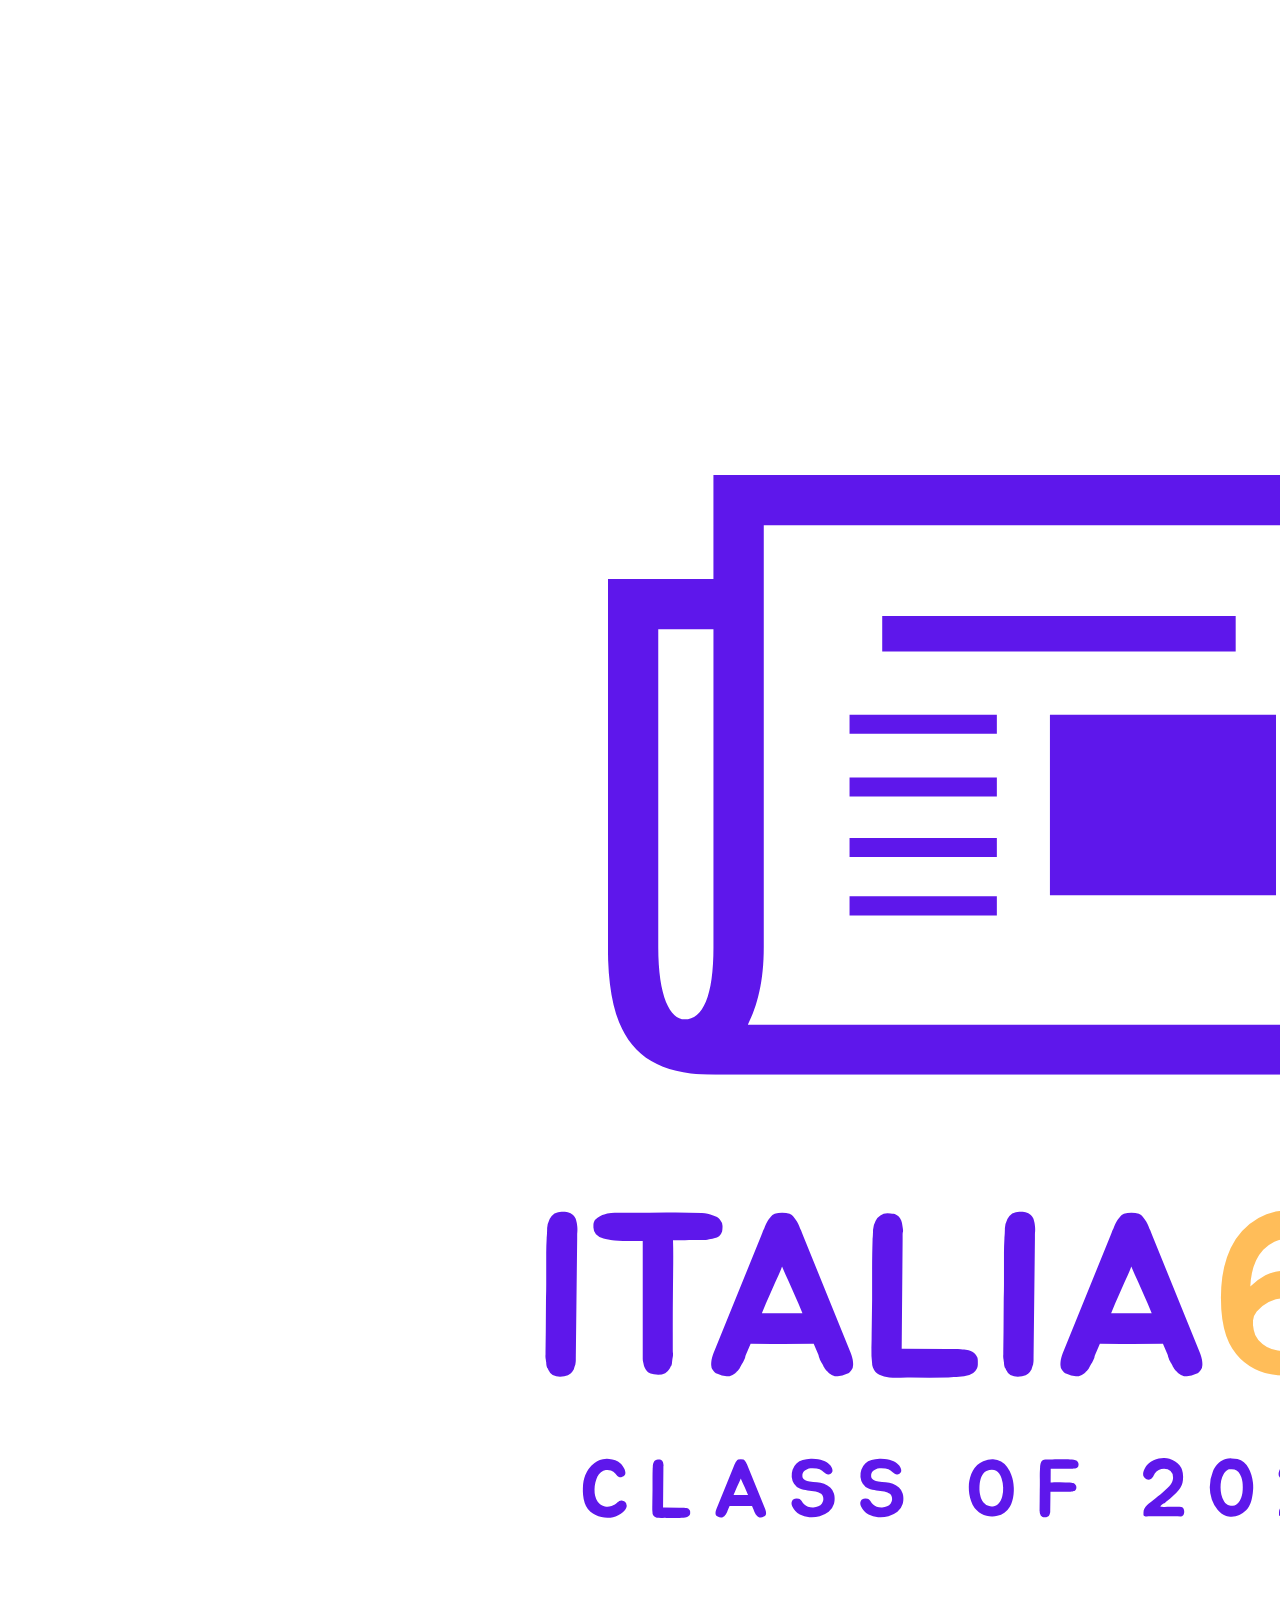
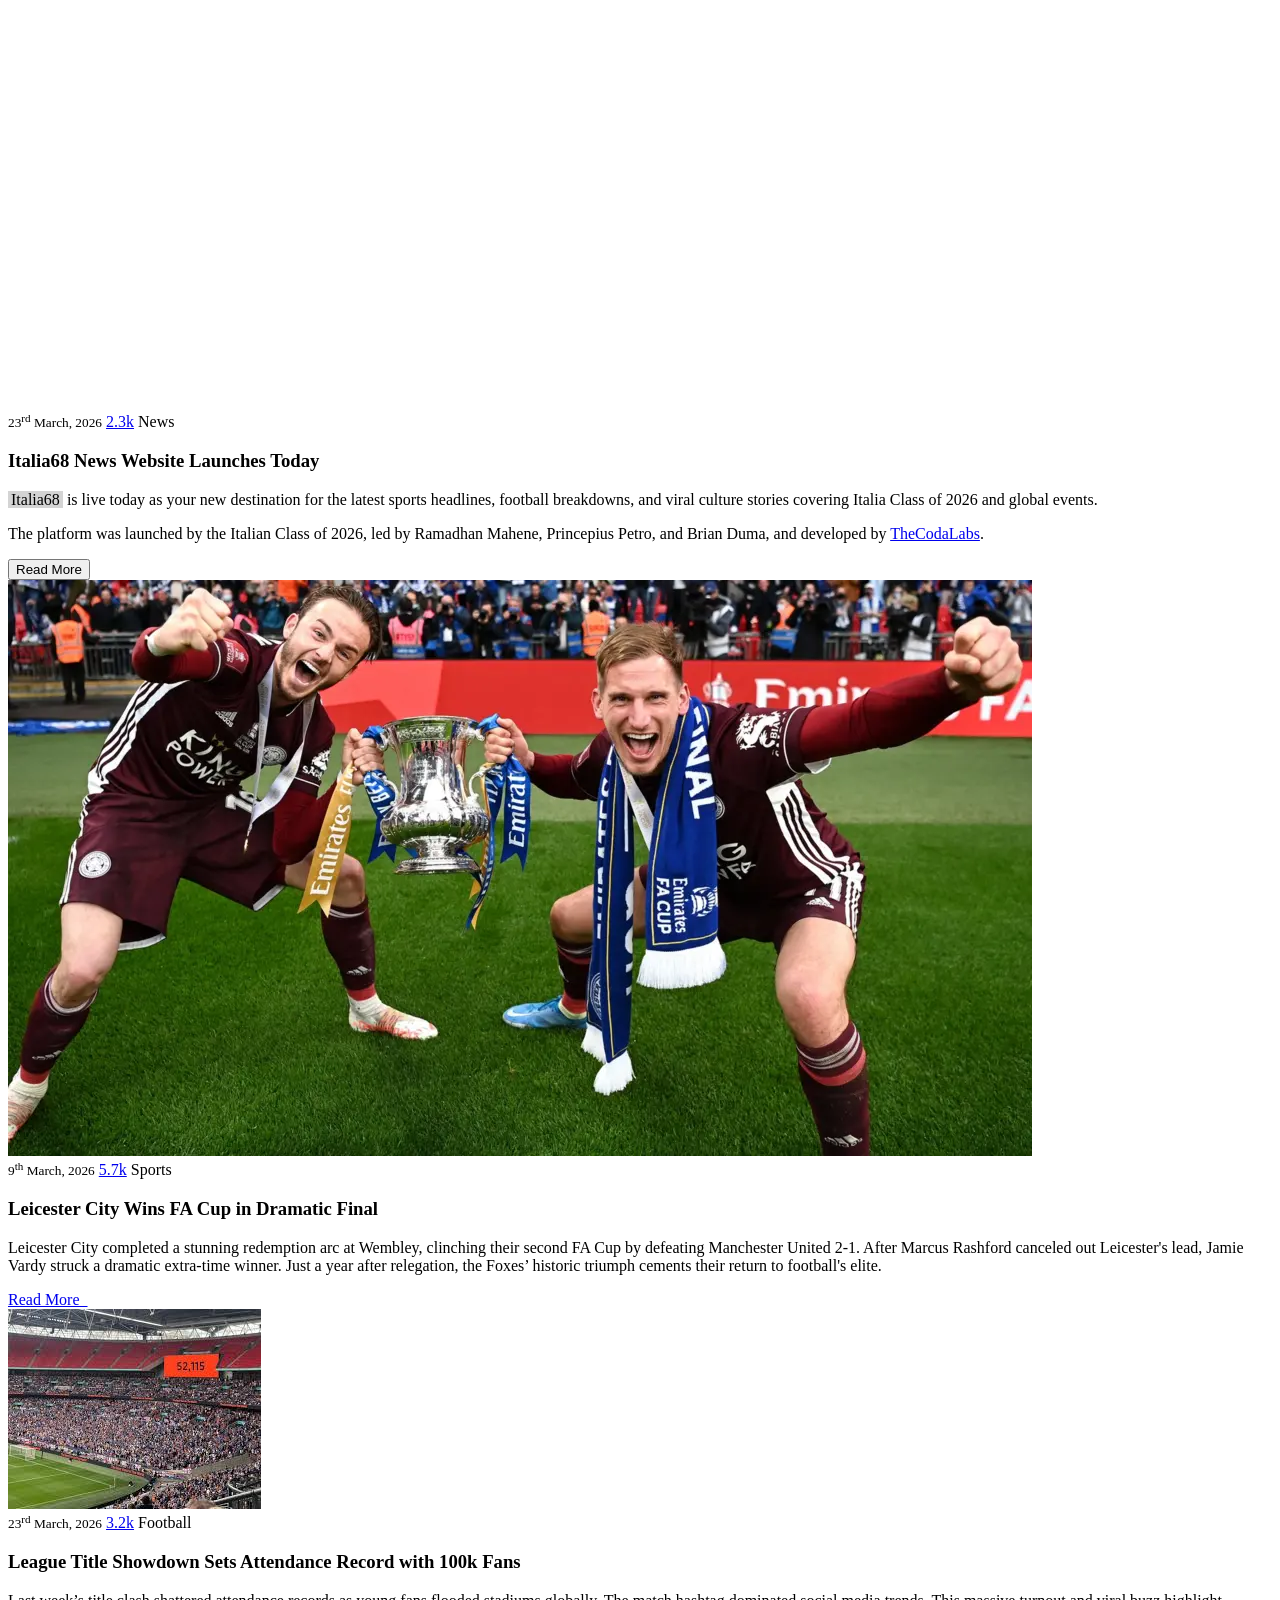
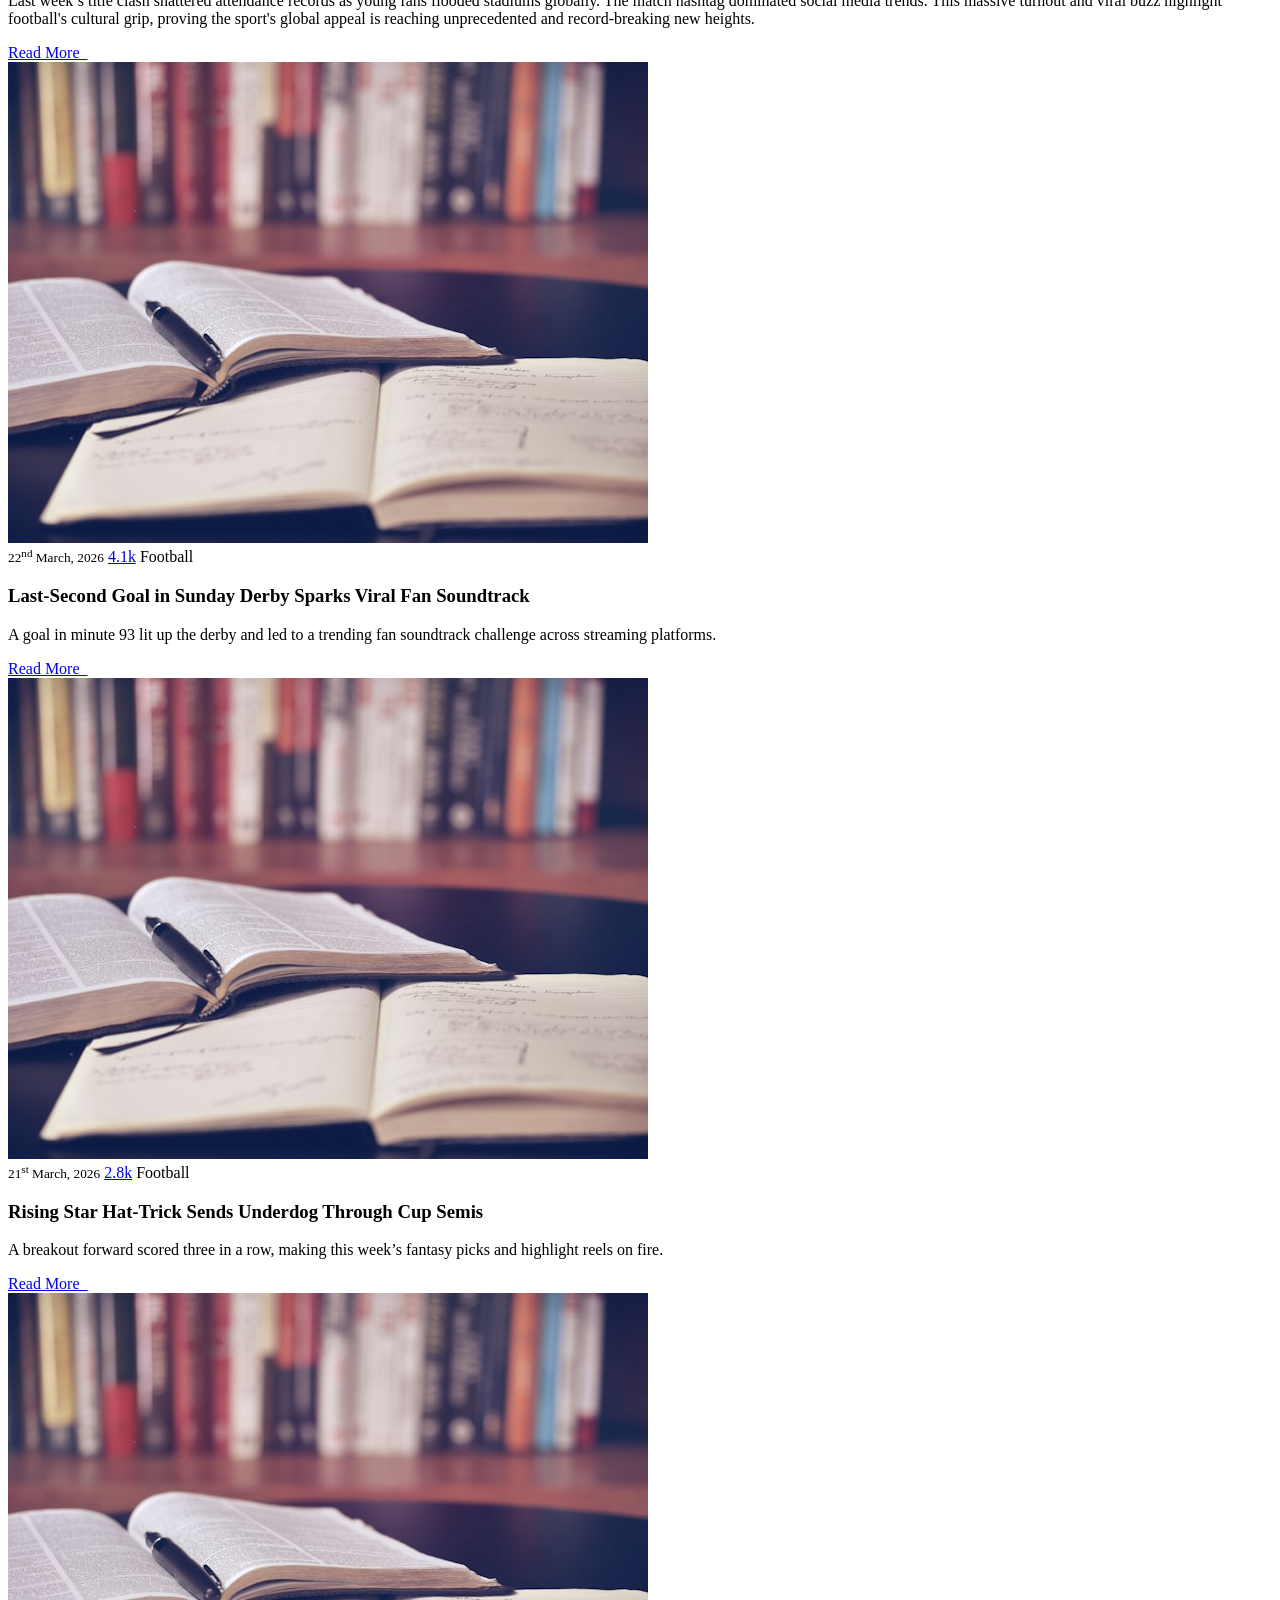
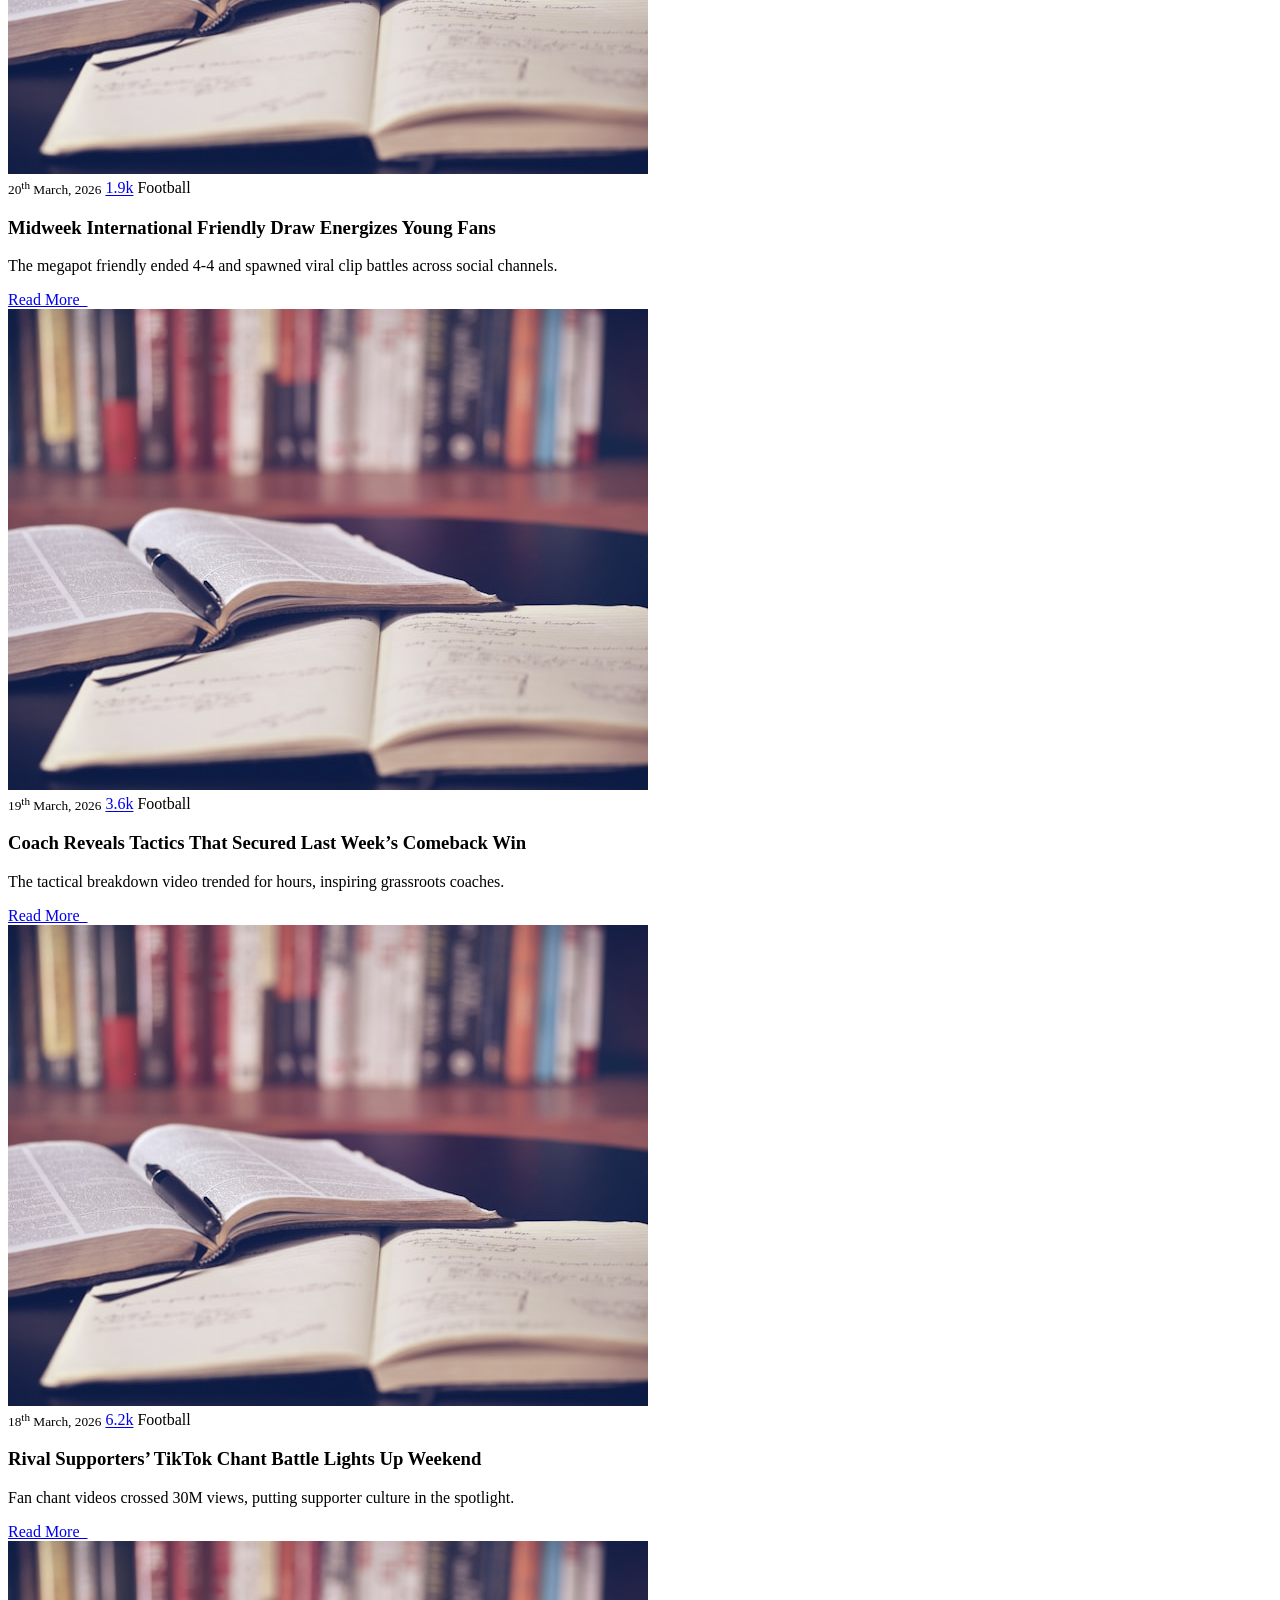
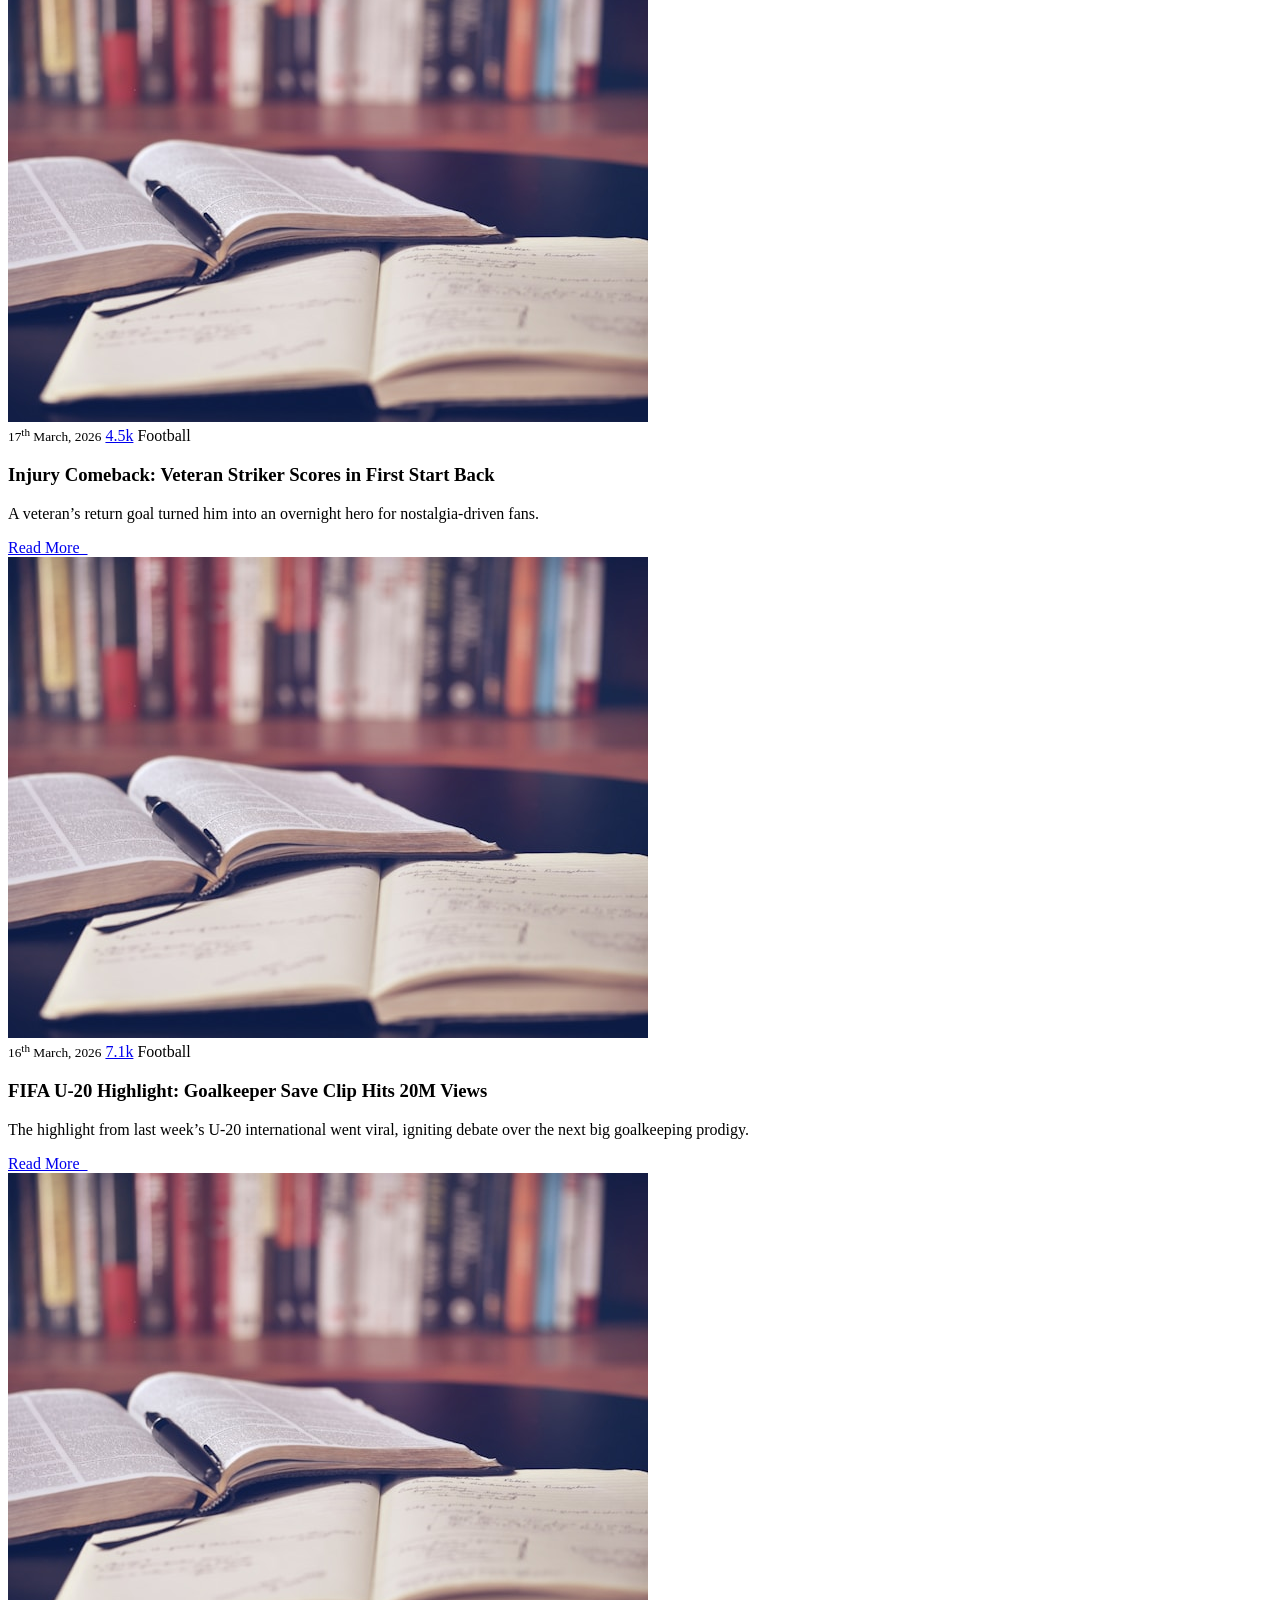
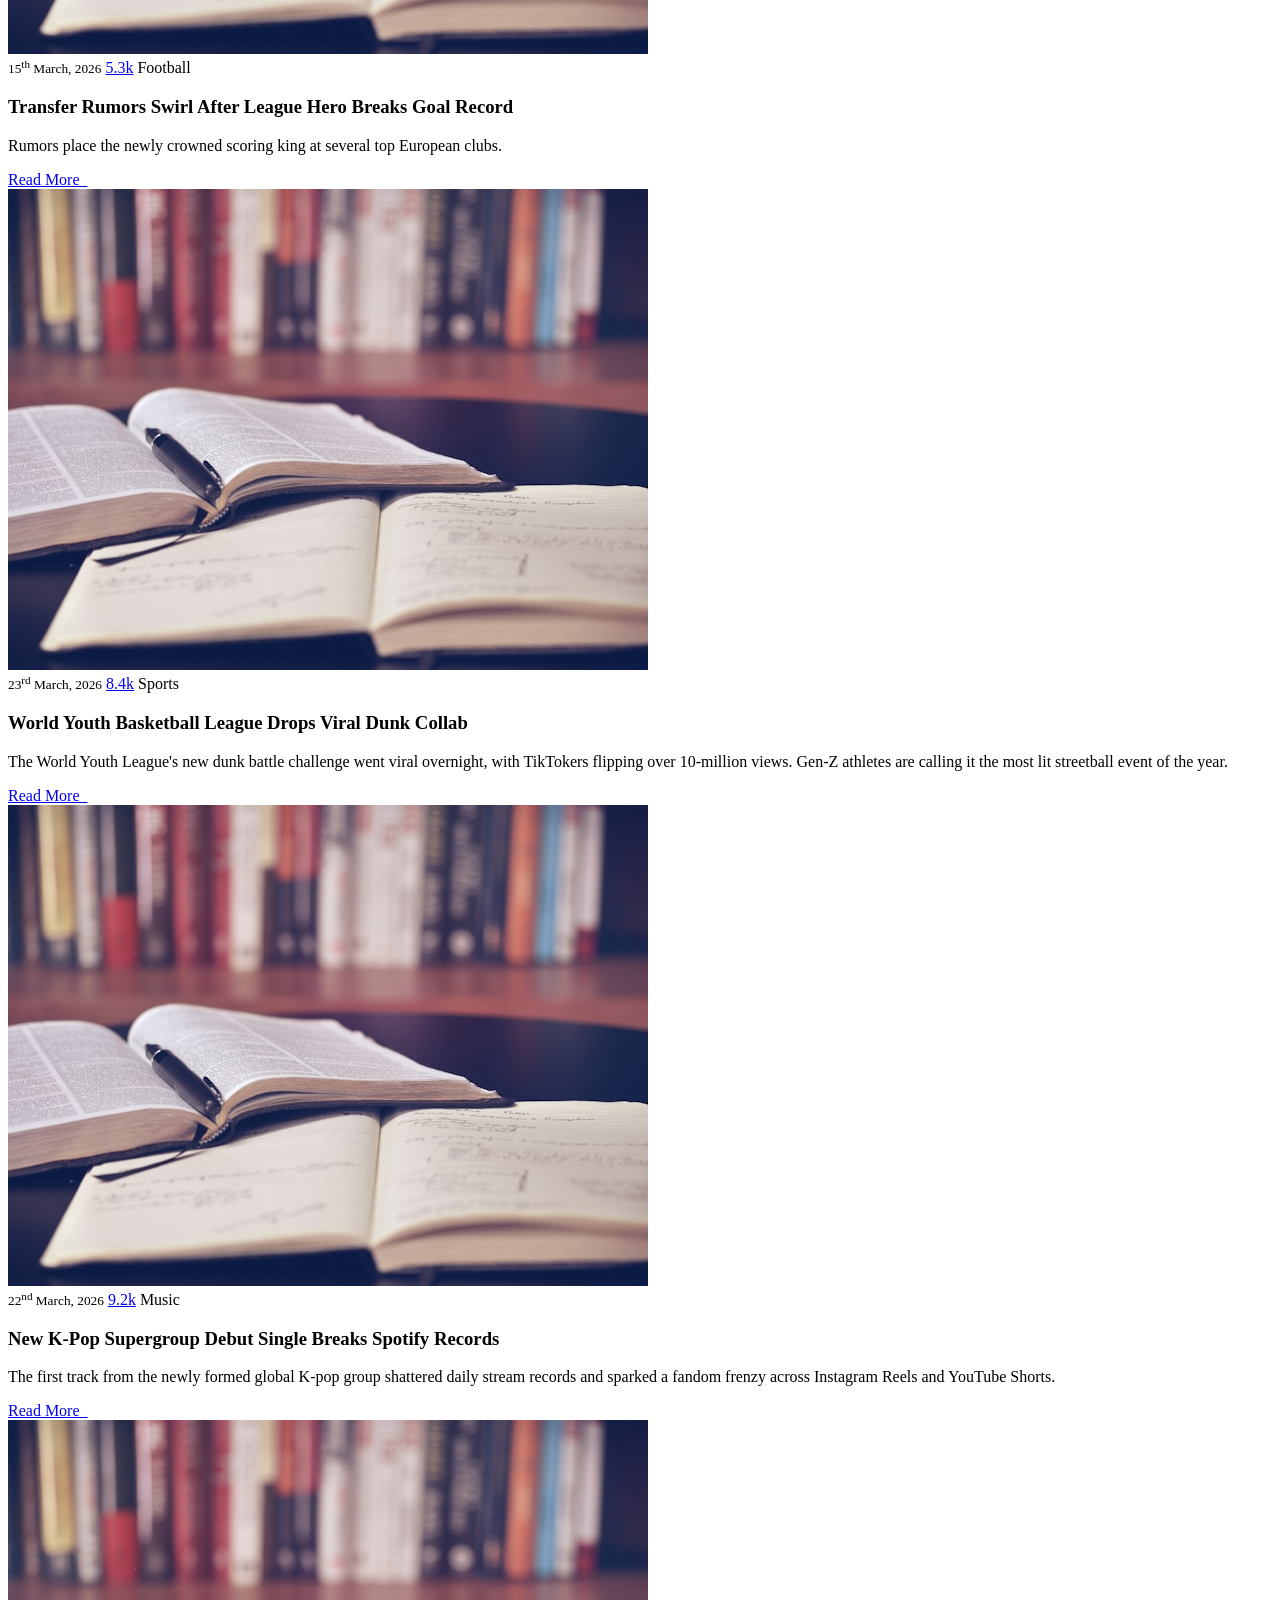
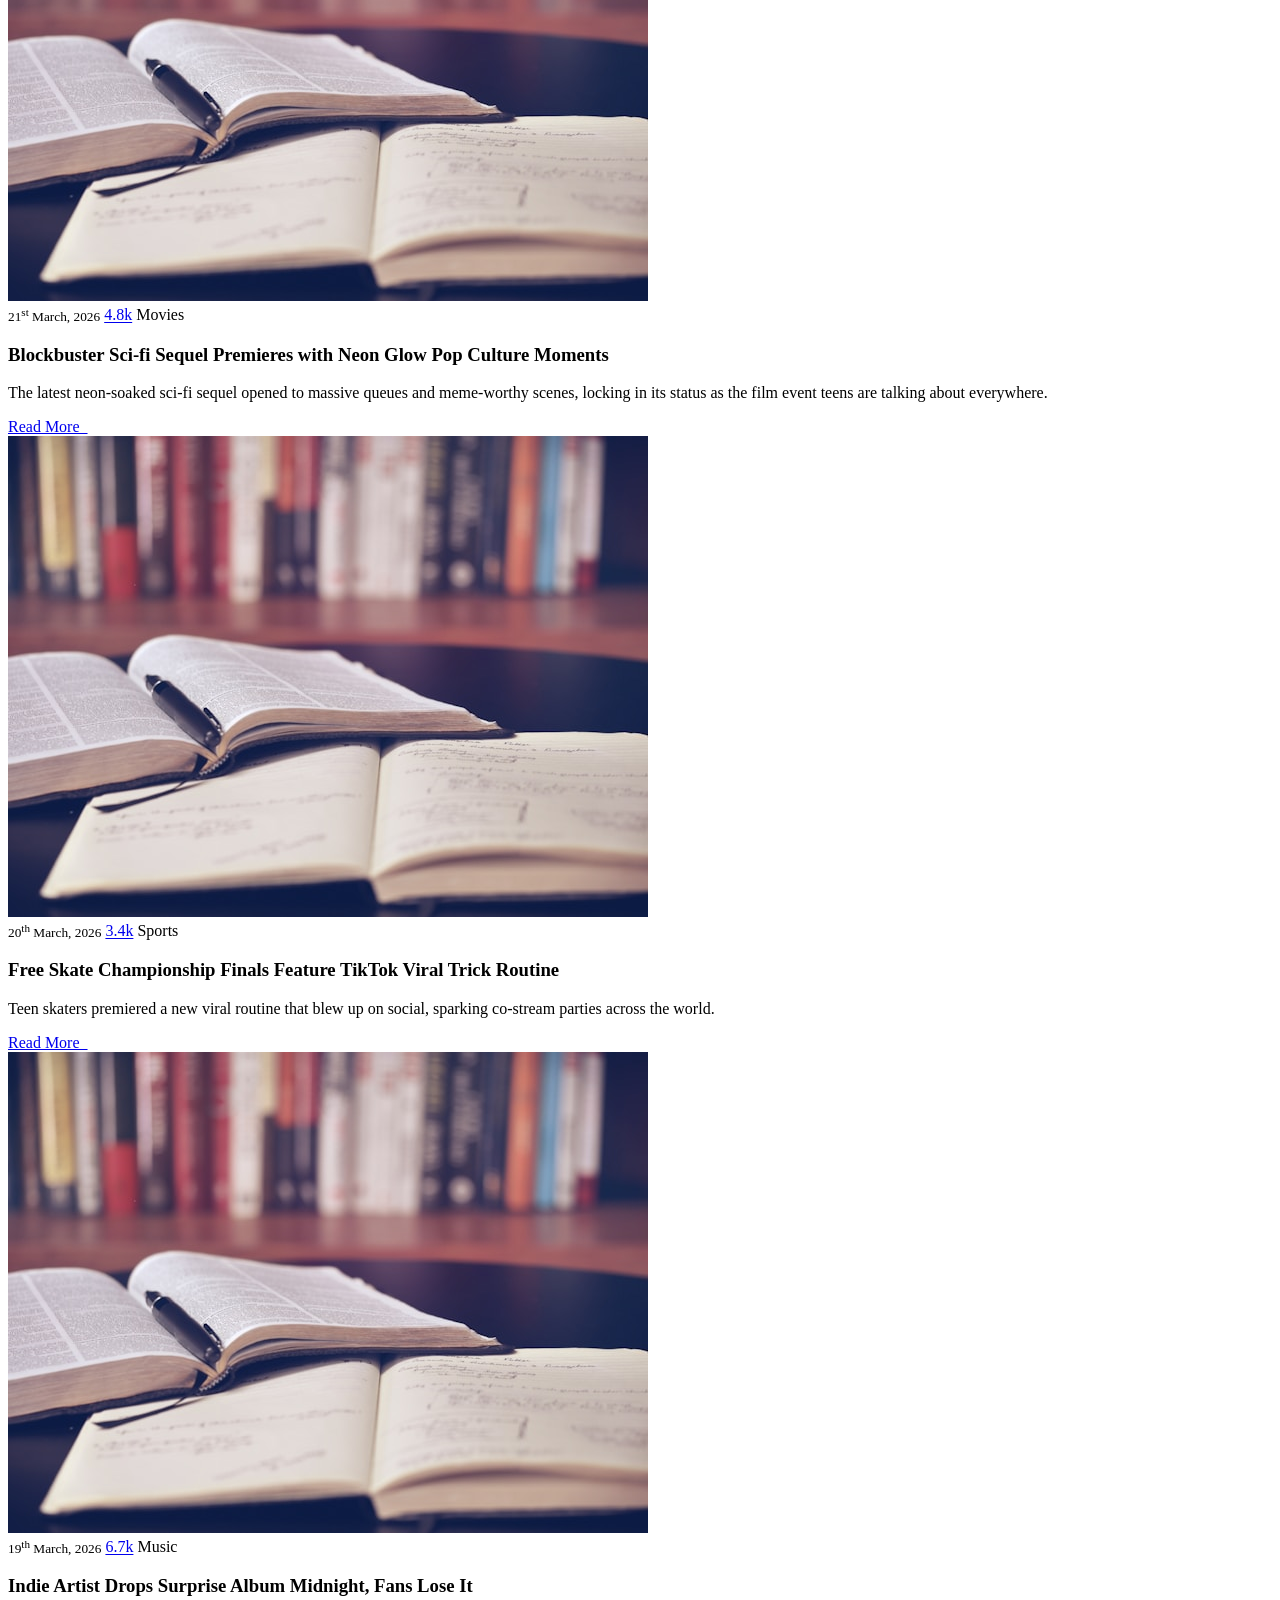
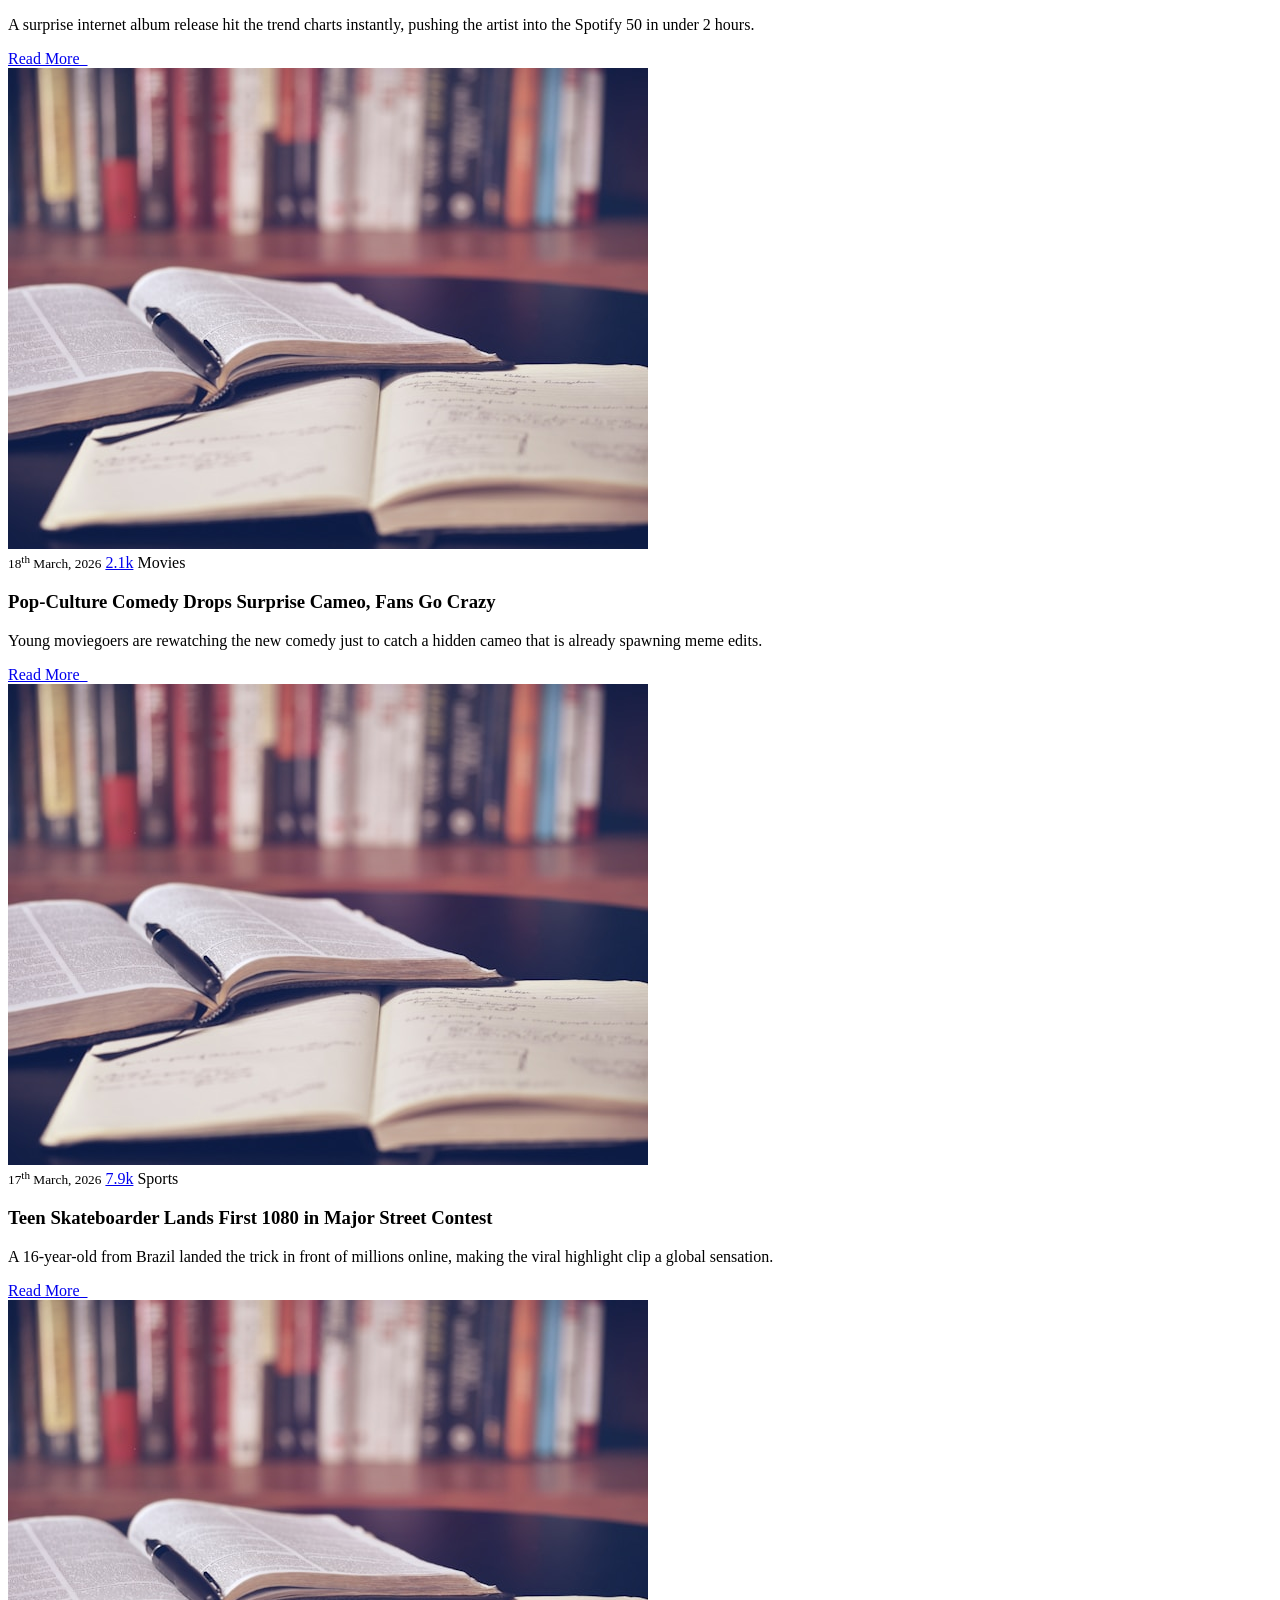
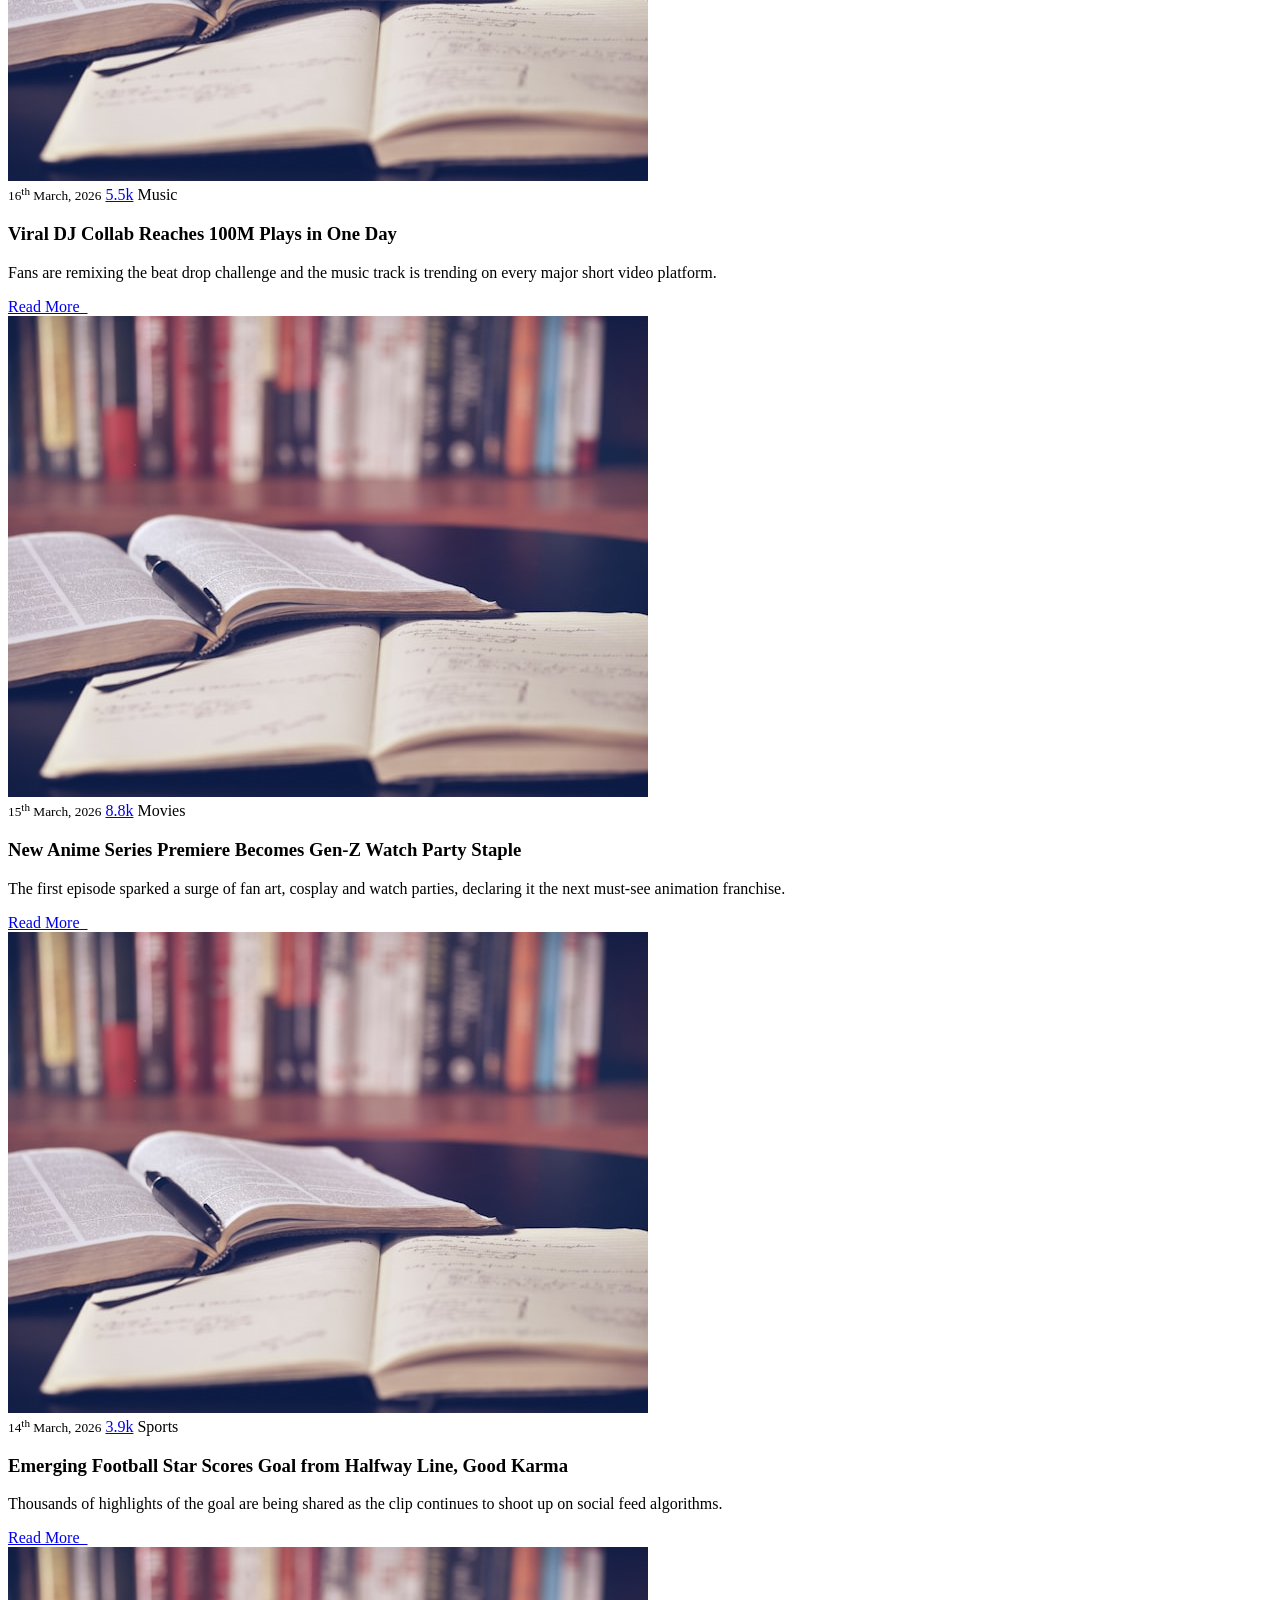
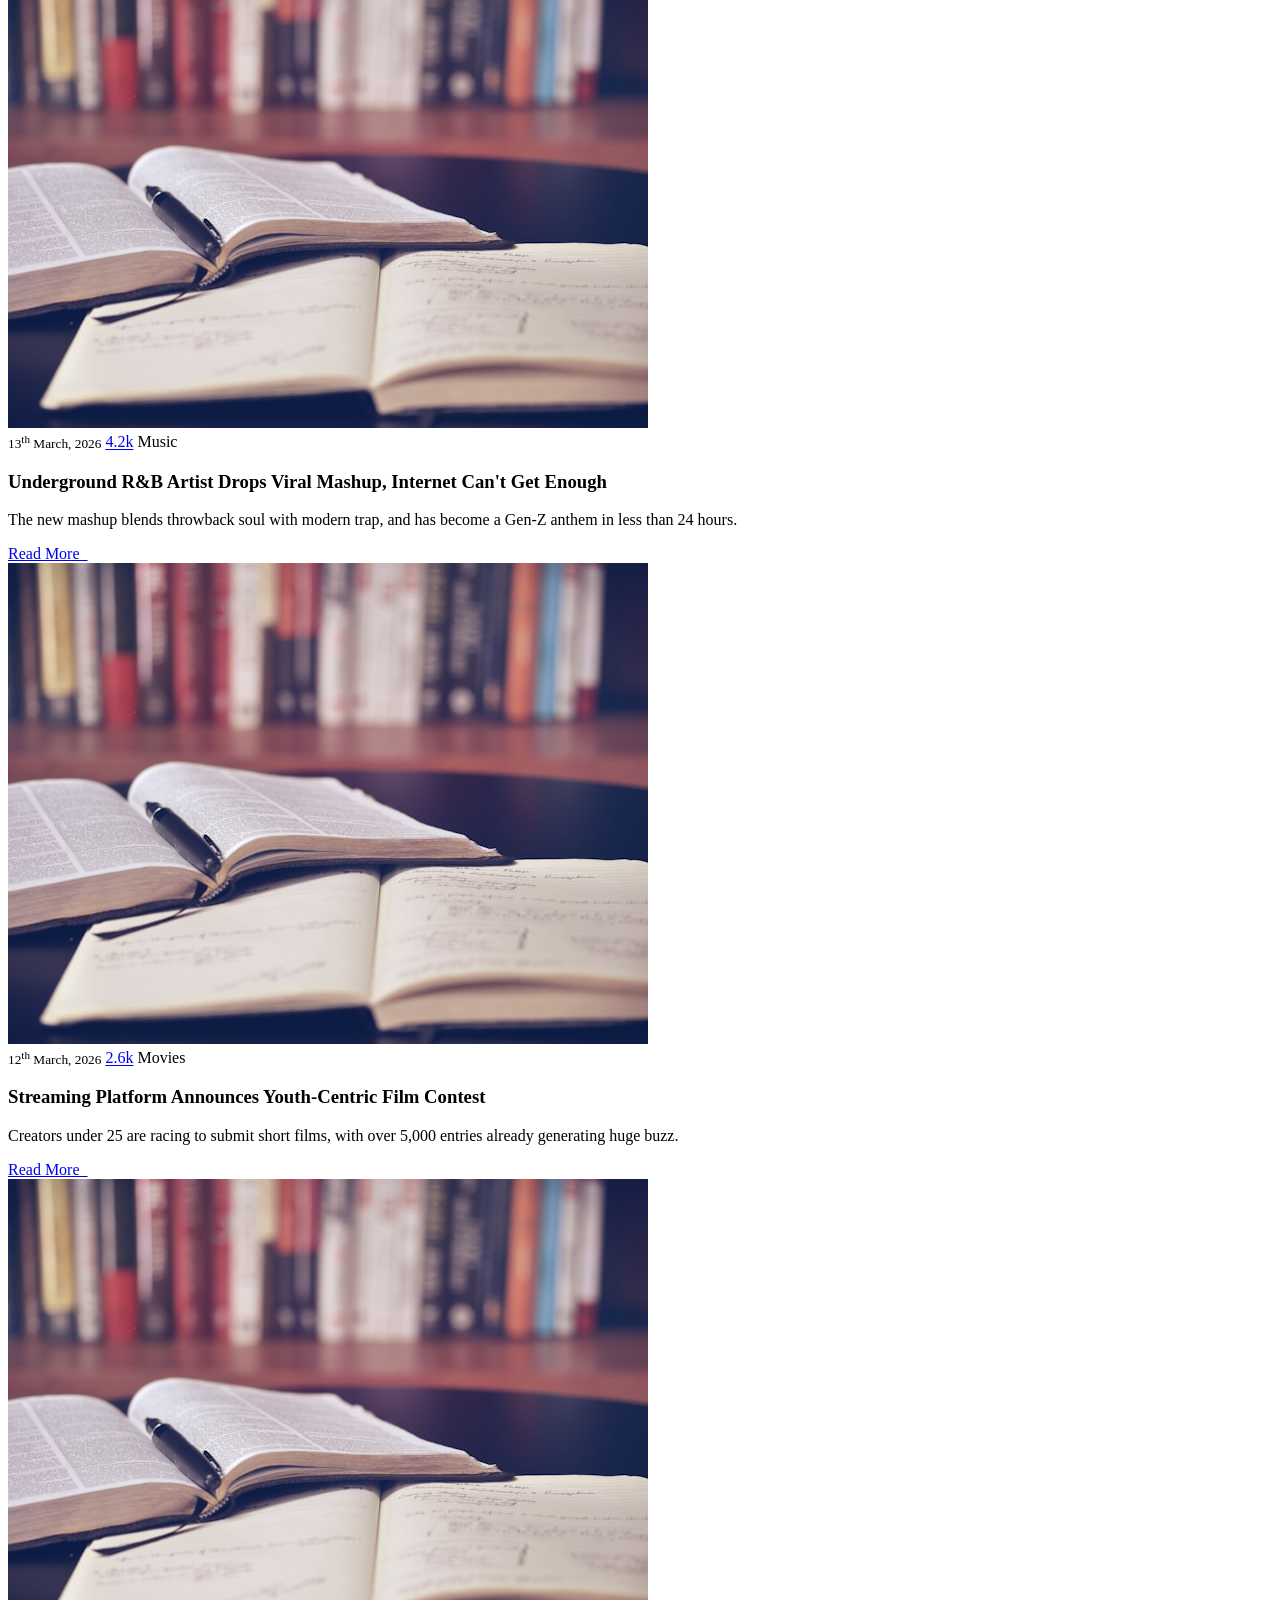
<file: old.html>
<!doctype html>
<html lang="en">
  <head>
    <meta charset="UTF-8" />
    <meta name="viewport" content="width=device-width, initial-scale=1.0" />
    <title>Document</title>
  </head>
  <body>
    <div class="grid-container">
      <div class="item">
        <img src="logo/italia68.png" alt="Italia68 launch" />
        <div class="meta-data">
          <small>23<sup>rd</sup> March, 2026</small>
          <a href="#" id="like"
            ><i class="fa fa-regular fa-heart"></i>
            <span class="like-count">2.3k</span></a
          >
          <span> News </span>
        </div>
        <h3>Italia68 News Website Launches Today</h3>
        <p>
          <mark style="padding: 0 3px; background: #d4d4d4">Italia68</mark>
          is live today as your new destination for the latest sports headlines,
          football breakdowns, and viral culture stories covering Italia Class
          of 2026 and global events.
        </p>
        <p>
          The platform was launched by the Italian Class of 2026, led by
          Ramadhan Mahene, Princepius Petro, and Brian Duma, and developed by
          <a href="https://johnthecoda.is-a.dev/">TheCodaLabs</a>.
        </p>
        <button class="read-more" onclick="loadArticle('ucl-2026')">
          Read More <i class="fa-solid fa-chevron-right"></i>
        </button>
      </div>
      <div class="item">
        <img src="news/_118522348_leicester.jpg.webp" alt="this ia an image" />
        <div class="meta-data">
          <small>9<sup>th</sup> March, 2026</small>
          <a href="#" id="like"
            ><i class="fa fa-regular fa-heart"></i>
            <span class="like-count">5.7k</span></a
          >
          <span> Sports </span>
        </div>
        <h3>Leicester City Wins FA Cup in Dramatic Final</h3>
        <p>
          Leicester City completed a stunning redemption arc at Wembley,
          clinching their second FA Cup by defeating Manchester United 2-1.
          After Marcus Rashford canceled out Leicester's lead, Jamie Vardy
          struck a dramatic extra-time winner. Just a year after relegation, the
          Foxes’ historic triumph cements their return to football's elite.
        </p>
        <a class="read-more" href="#"
          >Read More &nbsp;<i class="fa fa-arrow-right"></i
        ></a>
      </div>
      <div class="item">
        <img src="news/100kviewers.jpg" alt="this ia an image" />
        <div class="meta-data">
          <small>23<sup>rd</sup> March, 2026</small>
          <a href="#" id="like"
            ><i class="fa fa-regular fa-heart"></i>
            <span class="like-count">3.2k</span></a
          >
          <span> Football </span>
        </div>
        <h3>League Title Showdown Sets Attendance Record with 100k Fans</h3>
        <p>
          Last week’s title clash shattered attendance records as young fans
          flooded stadiums globally. The match hashtag dominated social media
          trends. This massive turnout and viral buzz highlight football's
          cultural grip, proving the sport's global appeal is reaching
          unprecedented and record-breaking new heights.
        </p>
        <a class="read-more" href="#"
          >Read More &nbsp;<i class="fa fa-arrow-right"></i
        ></a>
      </div>
      <div class="item">
        <img src="images/home-bg.jpg" alt="this ia an image" />
        <div class="meta-data">
          <small>22<sup>nd</sup> March, 2026</small>
          <a href="#" id="like"
            ><i class="fa fa-regular fa-heart"></i>
            <span class="like-count">4.1k</span></a
          >
          <span> Football </span>
        </div>
        <h3>Last-Second Goal in Sunday Derby Sparks Viral Fan Soundtrack</h3>
        <p>
          A goal in minute 93 lit up the derby and led to a trending fan
          soundtrack challenge across streaming platforms.
        </p>
        <a class="read-more" href="#"
          >Read More &nbsp;<i class="fa fa-arrow-right"></i
        ></a>
      </div>
      <div class="item">
        <img src="images/home-bg.jpg" alt="this ia an image" />
        <div class="meta-data">
          <small>21<sup>st</sup> March, 2026</small>
          <a href="#" id="like"
            ><i class="fa fa-regular fa-heart"></i>
            <span class="like-count">2.8k</span></a
          >
          <span> Football </span>
        </div>
        <h3>Rising Star Hat-Trick Sends Underdog Through Cup Semis</h3>
        <p>
          A breakout forward scored three in a row, making this week’s fantasy
          picks and highlight reels on fire.
        </p>
        <a class="read-more" href="#"
          >Read More &nbsp;<i class="fa fa-arrow-right"></i
        ></a>
      </div>
      <div class="item">
        <img src="images/home-bg.jpg" alt="this ia an image" />
        <div class="meta-data">
          <small>20<sup>th</sup> March, 2026</small>
          <a href="#" id="like"
            ><i class="fa fa-regular fa-heart"></i>
            <span class="like-count">1.9k</span></a
          >
          <span> Football </span>
        </div>
        <h3>Midweek International Friendly Draw Energizes Young Fans</h3>
        <p>
          The megapot friendly ended 4-4 and spawned viral clip battles across
          social channels.
        </p>
        <a class="read-more" href="#"
          >Read More &nbsp;<i class="fa fa-arrow-right"></i
        ></a>
      </div>
      <div class="item">
        <img src="images/home-bg.jpg" alt="this ia an image" />
        <div class="meta-data">
          <small>19<sup>th</sup> March, 2026</small>
          <a href="#" id="like"
            ><i class="fa fa-regular fa-heart"></i>
            <span class="like-count">3.6k</span></a
          >
          <span> Football </span>
        </div>
        <h3>Coach Reveals Tactics That Secured Last Week’s Comeback Win</h3>
        <p>
          The tactical breakdown video trended for hours, inspiring grassroots
          coaches.
        </p>
        <a class="read-more" href="#"
          >Read More &nbsp;<i class="fa fa-arrow-right"></i
        ></a>
      </div>
      <div class="item">
        <img src="images/home-bg.jpg" alt="this ia an image" />
        <div class="meta-data">
          <small>18<sup>th</sup> March, 2026</small>
          <a href="#" id="like"
            ><i class="fa fa-regular fa-heart"></i>
            <span class="like-count">6.2k</span></a
          >
          <span> Football </span>
        </div>
        <h3>Rival Supporters’ TikTok Chant Battle Lights Up Weekend</h3>
        <p>
          Fan chant videos crossed 30M views, putting supporter culture in the
          spotlight.
        </p>
        <a class="read-more" href="#"
          >Read More &nbsp;<i class="fa fa-arrow-right"></i
        ></a>
      </div>
      <div class="item">
        <img src="images/home-bg.jpg" alt="this ia an image" />
        <div class="meta-data">
          <small>17<sup>th</sup> March, 2026</small>
          <a href="#" id="like"
            ><i class="fa fa-regular fa-heart"></i>
            <span class="like-count">4.5k</span></a
          >
          <span> Football </span>
        </div>
        <h3>Injury Comeback: Veteran Striker Scores in First Start Back</h3>
        <p>
          A veteran’s return goal turned him into an overnight hero for
          nostalgia-driven fans.
        </p>
        <a class="read-more" href="#"
          >Read More &nbsp;<i class="fa fa-arrow-right"></i
        ></a>
      </div>
      <div class="item">
        <img src="images/home-bg.jpg" alt="this ia an image" />
        <div class="meta-data">
          <small>16<sup>th</sup> March, 2026</small>
          <a href="#" id="like"
            ><i class="fa fa-regular fa-heart"></i>
            <span class="like-count">7.1k</span></a
          >
          <span> Football </span>
        </div>
        <h3>FIFA U-20 Highlight: Goalkeeper Save Clip Hits 20M Views</h3>
        <p>
          The highlight from last week’s U-20 international went viral, igniting
          debate over the next big goalkeeping prodigy.
        </p>
        <a class="read-more" href="#"
          >Read More &nbsp;<i class="fa fa-arrow-right"></i
        ></a>
      </div>
      <div class="item">
        <img src="images/home-bg.jpg" alt="this ia an image" />
        <div class="meta-data">
          <small>15<sup>th</sup> March, 2026</small>
          <a href="#" id="like"
            ><i class="fa fa-regular fa-heart"></i>
            <span class="like-count">5.3k</span></a
          >
          <span> Football </span>
        </div>
        <h3>Transfer Rumors Swirl After League Hero Breaks Goal Record</h3>
        <p>
          Rumors place the newly crowned scoring king at several top European
          clubs.
        </p>
        <a class="read-more" href="#"
          >Read More &nbsp;<i class="fa fa-arrow-right"></i
        ></a>
      </div>

      <!-- existing content continues -->
      <div class="item">
        <img src="images/home-bg.jpg" alt="this ia an image" />
        <div class="meta-data">
          <small>23<sup>rd</sup> March, 2026</small>
          <a href="#" id="like"
            ><i class="fa fa-regular fa-heart"></i>
            <span class="like-count">8.4k</span></a
          >
          <span> Sports </span>
        </div>
        <h3>World Youth Basketball League Drops Viral Dunk Collab</h3>
        <p>
          The World Youth League's new dunk battle challenge went viral
          overnight, with TikTokers flipping over 10-million views. Gen-Z
          athletes are calling it the most lit streetball event of the year.
        </p>
        <a class="read-more" href="#"
          >Read More &nbsp;<i class="fa fa-arrow-right"></i
        ></a>
      </div>
      <div class="item">
        <img src="images/home-bg.jpg" alt="this ia an image" />
        <div class="meta-data">
          <small>22<sup>nd</sup> March, 2026</small>
          <a href="#" id="like"
            ><i class="fa fa-regular fa-heart"></i>
            <span class="like-count">9.2k</span></a
          >
          <span> Music </span>
        </div>
        <h3>New K-Pop Supergroup Debut Single Breaks Spotify Records</h3>
        <p>
          The first track from the newly formed global K-pop group shattered
          daily stream records and sparked a fandom frenzy across Instagram
          Reels and YouTube Shorts.
        </p>
        <a class="read-more" href="#"
          >Read More &nbsp;<i class="fa fa-arrow-right"></i
        ></a>
      </div>
      <div class="item">
        <img src="images/home-bg.jpg" alt="this ia an image" />
        <div class="meta-data">
          <small>21<sup>st</sup> March, 2026</small>
          <a href="#" id="like"
            ><i class="fa fa-regular fa-heart"></i>
            <span class="like-count">4.8k</span></a
          >
          <span> Movies </span>
        </div>
        <h3>
          Blockbuster Sci-fi Sequel Premieres with Neon Glow Pop Culture Moments
        </h3>
        <p>
          The latest neon-soaked sci-fi sequel opened to massive queues and
          meme-worthy scenes, locking in its status as the film event teens are
          talking about everywhere.
        </p>
        <a class="read-more" href="#"
          >Read More &nbsp;<i class="fa fa-arrow-right"></i
        ></a>
      </div>
      <div class="item">
        <img src="images/home-bg.jpg" alt="this ia an image" />
        <div class="meta-data">
          <small>20<sup>th</sup> March, 2026</small>
          <a href="#" id="like"
            ><i class="fa fa-regular fa-heart"></i>
            <span class="like-count">3.4k</span></a
          >
          <span> Sports </span>
        </div>
        <h3>
          Free Skate Championship Finals Feature TikTok Viral Trick Routine
        </h3>
        <p>
          Teen skaters premiered a new viral routine that blew up on social,
          sparking co-stream parties across the world.
        </p>
        <a class="read-more" href="#"
          >Read More &nbsp;<i class="fa fa-arrow-right"></i
        ></a>
      </div>
      <div class="item">
        <img src="images/home-bg.jpg" alt="this ia an image" />
        <div class="meta-data">
          <small>19<sup>th</sup> March, 2026</small>
          <a href="#" id="like"
            ><i class="fa fa-regular fa-heart"></i>
            <span class="like-count">6.7k</span></a
          >
          <span> Music </span>
        </div>
        <h3>Indie Artist Drops Surprise Album Midnight, Fans Lose It</h3>
        <p>
          A surprise internet album release hit the trend charts instantly,
          pushing the artist into the Spotify 50 in under 2 hours.
        </p>
        <a class="read-more" href="#"
          >Read More &nbsp;<i class="fa fa-arrow-right"></i
        ></a>
      </div>
      <div class="item">
        <img src="images/home-bg.jpg" alt="this ia an image" />
        <div class="meta-data">
          <small>18<sup>th</sup> March, 2026</small>
          <a href="#" id="like"
            ><i class="fa fa-regular fa-heart"></i>
            <span class="like-count">2.1k</span></a
          >
          <span> Movies </span>
        </div>
        <h3>Pop-Culture Comedy Drops Surprise Cameo, Fans Go Crazy</h3>
        <p>
          Young moviegoers are rewatching the new comedy just to catch a hidden
          cameo that is already spawning meme edits.
        </p>
        <a class="read-more" href="#"
          >Read More &nbsp;<i class="fa fa-arrow-right"></i
        ></a>
      </div>
      <div class="item">
        <img src="images/home-bg.jpg" alt="this ia an image" />
        <div class="meta-data">
          <small>17<sup>th</sup> March, 2026</small>
          <a href="#" id="like"
            ><i class="fa fa-regular fa-heart"></i>
            <span class="like-count">7.9k</span></a
          >
          <span> Sports </span>
        </div>
        <h3>Teen Skateboarder Lands First 1080 in Major Street Contest</h3>
        <p>
          A 16-year-old from Brazil landed the trick in front of millions
          online, making the viral highlight clip a global sensation.
        </p>
        <a class="read-more" href="#"
          >Read More &nbsp;<i class="fa fa-arrow-right"></i
        ></a>
      </div>
      <div class="item">
        <img src="images/home-bg.jpg" alt="this ia an image" />
        <div class="meta-data">
          <small>16<sup>th</sup> March, 2026</small>
          <a href="#" id="like"
            ><i class="fa fa-regular fa-heart"></i>
            <span class="like-count">5.5k</span></a
          >
          <span> Music </span>
        </div>
        <h3>Viral DJ Collab Reaches 100M Plays in One Day</h3>
        <p>
          Fans are remixing the beat drop challenge and the music track is
          trending on every major short video platform.
        </p>
        <a class="read-more" href="#"
          >Read More &nbsp;<i class="fa fa-arrow-right"></i
        ></a>
      </div>
      <div class="item">
        <img src="images/home-bg.jpg" alt="this ia an image" />
        <div class="meta-data">
          <small>15<sup>th</sup> March, 2026</small>
          <a href="#" id="like"
            ><i class="fa fa-regular fa-heart"></i>
            <span class="like-count">8.8k</span></a
          >
          <span> Movies </span>
        </div>
        <h3>New Anime Series Premiere Becomes Gen-Z Watch Party Staple</h3>
        <p>
          The first episode sparked a surge of fan art, cosplay and watch
          parties, declaring it the next must-see animation franchise.
        </p>
        <a class="read-more" href="#"
          >Read More &nbsp;<i class="fa fa-arrow-right"></i
        ></a>
      </div>
      <div class="item">
        <img src="images/home-bg.jpg" alt="this ia an image" />
        <div class="meta-data">
          <small>14<sup>th</sup> March, 2026</small>
          <a href="#" id="like"
            ><i class="fa fa-regular fa-heart"></i>
            <span class="like-count">3.9k</span></a
          >
          <span> Sports </span>
        </div>
        <h3>
          Emerging Football Star Scores Goal from Halfway Line, Good Karma
        </h3>
        <p>
          Thousands of highlights of the goal are being shared as the clip
          continues to shoot up on social feed algorithms.
        </p>
        <a class="read-more" href="#"
          >Read More &nbsp;<i class="fa fa-arrow-right"></i
        ></a>
      </div>
      <div class="item">
        <img src="images/home-bg.jpg" alt="this ia an image" />
        <div class="meta-data">
          <small>13<sup>th</sup> March, 2026</small>
          <a href="#" id="like"
            ><i class="fa fa-regular fa-heart"></i>
            <span class="like-count">4.2k</span></a
          >
          <span> Music </span>
        </div>
        <h3>
          Underground R&B Artist Drops Viral Mashup, Internet Can't Get Enough
        </h3>
        <p>
          The new mashup blends throwback soul with modern trap, and has become
          a Gen-Z anthem in less than 24 hours.
        </p>
        <a class="read-more" href="#"
          >Read More &nbsp;<i class="fa fa-arrow-right"></i
        ></a>
      </div>
      <div class="item">
        <img src="images/home-bg.jpg" alt="this ia an image" />
        <div class="meta-data">
          <small>12<sup>th</sup> March, 2026</small>
          <a href="#" id="like"
            ><i class="fa fa-regular fa-heart"></i>
            <span class="like-count">2.6k</span></a
          >
          <span> Movies </span>
        </div>
        <h3>Streaming Platform Announces Youth-Centric Film Contest</h3>
        <p>
          Creators under 25 are racing to submit short films, with over 5,000
          entries already generating huge buzz.
        </p>
        <a class="read-more" href="#"
          >Read More &nbsp;<i class="fa fa-arrow-right"></i
        ></a>
      </div>
      <div class="item">
        <img src="images/home-bg.jpg" alt="this ia an image" />
        <div class="meta-data">
          <small>11<sup>th</sup> March, 2026</small>
          <a href="#" id="like"
            ><i class="fa fa-regular fa-heart"></i>
            <span class="like-count">6.1k</span></a
          >
          <span> Sports </span>
        </div>
        <h3>NBA Rookie Insta-Highlight Dunks Become Meme of the Week</h3>
        <p>
          The dunk clip is now an emoji sound challenge in group chats
          everywhere.
        </p>
        <a class="read-more" href="#"
          >Read More &nbsp;<i class="fa fa-arrow-right"></i
        ></a>
      </div>
      <div class="item">
        <img src="images/home-bg.jpg" alt="this ia an image" />
        <div class="meta-data">
          <small>10<sup>th</sup> March, 2026</small>
          <a href="#" id="like"
            ><i class="fa fa-regular fa-heart"></i>
            <span class="like-count">7.3k</span></a
          >
          <span> Music </span>
        </div>
        <h3>Pop Star Announces Global Festival Tour with Surprise Guests</h3>
        <p>
          The tour announcement set social platforms ablaze, with instant ticket
          sellouts and fan-made hype edits trending.
        </p>
        <a class="read-more" href="#"
          >Read More &nbsp;<i class="fa fa-arrow-right"></i
        ></a>
      </div>
      <div class="item">
        <img src="images/home-bg.jpg" alt="this ia an image" />
        <div class="meta-data">
          <small>9<sup>th</sup> March, 2026</small>
          <a href="#" id="like"
            ><i class="fa fa-regular fa-heart"></i>
            <span class="like-count">5.8k</span></a
          >
          <span> Movies </span>
        </div>
        <h3>Teen Horror Film Breaks Genre Records on Opening Weekend</h3>
        <p>
          Dark visuals and a twist ending spawned the top scary scene reactions
          online.
        </p>
        <a class="read-more" href="#"
          >Read More &nbsp;<i class="fa fa-arrow-right"></i
        ></a>
      </div>
      <div class="item">
        <img src="images/home-bg.jpg" alt="this ia an image" />
        <div class="meta-data">
          <small>8<sup>th</sup> March, 2026</small>
          <a href="#" id="like"
            ><i class="fa fa-regular fa-heart"></i>
            <span class="like-count">4.4k</span></a
          >
          <span> Sports </span>
        </div>
        <h3>Street Soccer Tournament Announces Live Stream Challenge</h3>
        <p>
          Fans are stacking clips for global-upvote battles, making this the
          highest-view event across youth sports channels.
        </p>
        <a class="read-more" href="#"
          >Read More &nbsp;<i class="fa fa-arrow-right"></i
        ></a>
      </div>

      <!-- existing original item continues -->
      <div class="item">
        <img src="images/home-bg.jpg" alt="this ia an image" />
        <div class="meta-data">
          <small>23<sup>rd</sup> March, 2026</small>
          <a href="#" id="like"
            ><i class="fa fa-regular fa-heart"></i>
            <span class="like-count">3.7k</span></a
          >
          <span> Science </span>
        </div>
        <h3>Breakthrough in Quantum Computing Achieved</h3>
        <p>
          Scientists at MIT have achieved a major breakthrough in quantum
          computing, demonstrating error-corrected qubits that maintain
          stability for over 100 microseconds. This advancement brings practical
          quantum computers one step closer to reality, potentially
          revolutionizing fields from cryptography to drug discovery.
        </p>
        <a class="read-more" href="#"
          >Read More &nbsp;<i class="fa fa-arrow-right"></i
        ></a>
      </div>
      <div class="item">
        <img src="images/home-bg.jpg" alt="this ia an image" />
        <div class="meta-data">
          <small>22<sup>nd</sup> March, 2026</small>
          <a href="#" id="like"
            ><i class="fa fa-regular fa-heart"></i>
            <span class="like-count">9.5k</span></a
          >
          <span> Tech </span>
        </div>
        <h3>Apple Unveils Next-Generation AR Glasses</h3>
        <p>
          Apple has officially unveiled its highly anticipated AR glasses during
          today's keynote. The device features advanced spatial audio, seamless
          iPhone integration, and an all-day battery life. With a starting price
          of $599, the glasses promise to revolutionize how we interact with
          digital content in the real world.
        </p>
        <a class="read-more" href="#"
          >Read More &nbsp;<i class="fa fa-arrow-right"></i
        ></a>
      </div>
      <div class="item">
        <img src="images/home-bg.jpg" alt="this ia an image" />
        <div class="meta-data">
          <small>21<sup>st</sup> March, 2026</small>
          <a href="#" id="like"
            ><i class="fa fa-regular fa-heart"></i>
            <span class="like-count">2.4k</span></a
          >
          <span> Science </span>
        </div>
        <h3>New Study Reveals Climate Change Acceleration</h3>
        <p>
          A comprehensive study published in Nature Climate Change reveals that
          global warming is accelerating faster than previously predicted. The
          research, based on 50 years of satellite data, shows Arctic ice
          melting at unprecedented rates and sea levels rising 3.2mm annually.
        </p>
        <a class="read-more" href="#"
          >Read More &nbsp;<i class="fa fa-arrow-right"></i
        ></a>
      </div>
      <div class="item">
        <img src="images/home-bg.jpg" alt="this ia an image" />
        <div class="meta-data">
          <small>20<sup>th</sup> March, 2026</small>
          <a href="#" id="like"
            ><i class="fa fa-regular fa-heart"></i>
            <span class="like-count">8.1k</span></a
          >
          <span> Sports </span>
        </div>
        <h3>Messi Breaks Another Record in La Liga</h3>
        <p>
          Lionel Messi continued his record-breaking season by scoring his 40th
          goal of the La Liga campaign. The Inter Miami star, on loan at
          Barcelona, surpassed the previous record held by Cristiano Ronaldo.
          Barcelona now sits atop the league table with an unassailable lead.
        </p>
        <a class="read-more" href="#"
          >Read More &nbsp;<i class="fa fa-arrow-right"></i
        ></a>
      </div>
      <div class="item">
        <img src="images/home-bg.jpg" alt="this ia an image" />
        <div class="meta-data">
          <small>19<sup>th</sup> March, 2026</small>
          <a href="#" id="like"
            ><i class="fa fa-regular fa-heart"></i>
            <span class="like-count">3.2k</span></a
          >
          <span> Sports </span>
        </div>
        <h3>NHL Playoffs Begin with Intense Matchups</h3>
        <p>
          The NHL playoffs kicked off with several thrilling games across
          conferences. The Colorado Avalanche defeated the Dallas Stars 4-2 in
          overtime, while the Vegas Golden Knights edged out the Edmonton Oilers
          3-2. The postseason promises high-stakes hockey with multiple star
          players returning from injuries.
        </p>
        <a class="read-more" href="#"
          >Read More &nbsp;<i class="fa fa-arrow-right"></i
        ></a>
      </div>
      <div class="item">
        <img src="images/home-bg.jpg" alt="this ia an image" />
        <div class="meta-data">
          <small>18<sup>th</sup> March, 2026</small>
          <a href="#" id="like"
            ><i class="fa fa-regular fa-heart"></i>
            <span class="like-count">6.9k</span></a
          >
          <span> Sports </span>
        </div>
        <h3>Verstappen Dominates Australian Grand Prix</h3>
        <p>
          Max Verstappen secured his third consecutive victory at the Australian
          Grand Prix, extending his championship lead. The Red Bull driver
          overcame early tire issues to finish ahead of Charles Leclerc and
          Lewis Hamilton. Mercedes showed promising pace with strategic pit
          stops throughout the race.
        </p>
        <a class="read-more" href="#"
          >Read More &nbsp;<i class="fa fa-arrow-right"></i
        ></a>
      </div>
      <div class="item">
        <img src="images/home-bg.jpg" alt="this ia an image" />
        <div class="meta-data">
          <small>17<sup>th</sup> March, 2026</small>
          <a href="#" id="like"
            ><i class="fa fa-regular fa-heart"></i>
            <span class="like-count">5.0k</span></a
          >
          <span> Tech </span>
        </div>
        <h3>Microsoft Announces AI Integration Across Office Suite</h3>
        <p>
          Microsoft unveiled comprehensive AI integration across its Office
          suite during Build 2026. The new features include intelligent document
          summarization, automated data analysis in Excel, and AI-powered
          presentation design in PowerPoint. The updates are rolling out
          gradually to Microsoft 365 subscribers.
        </p>
        <a class="read-more" href="#"
          >Read More &nbsp;<i class="fa fa-arrow-right"></i
        ></a>
      </div>
      <div class="item">
        <img src="images/home-bg.jpg" alt="this ia an image" />
        <div class="meta-data">
          <small>16<sup>th</sup> March, 2026</small>
          <a href="#" id="like"
            ><i class="fa fa-regular fa-heart"></i>
            <span class="like-count">7.6k</span></a
          >
          <span> Sports </span>
        </div>
        <h3>Manchester City Advances in Champions League</h3>
        <p>
          Manchester City secured a convincing 3-0 victory over Borussia
          Dortmund in the Champions League round of 16. Goals from Erling
          Haaland, Phil Foden, and Kevin De Bruyne sent Pep Guardiola's team
          through to the quarterfinals. The English champions now face a tougher
          test against Real Madrid.
        </p>
        <a class="read-more" href="#"
          >Read More &nbsp;<i class="fa fa-arrow-right"></i
        ></a>
      </div>
      <div class="item">
        <img src="images/home-bg.jpg" alt="this ia an image" />
        <div class="meta-data">
          <small>15<sup>th</sup> March, 2026</small>
          <a href="#" id="like"
            ><i class="fa fa-regular fa-heart"></i>
            <span class="like-count">1.8k</span></a
          >
          <span> Economics </span>
        </div>
        <h3>Federal Reserve Signals Potential Rate Cuts</h3>
        <p>
          Federal Reserve Chair Jerome Powell indicated that interest rate cuts
          could begin as early as June if inflation continues to moderate. The
          central bank maintained its current federal funds rate at 4.75% while
          emphasizing the importance of stable economic growth and employment
          figures.
        </p>
        <a class="read-more" href="#"
          >Read More &nbsp;<i class="fa fa-arrow-right"></i
        ></a>
      </div>
      <div class="item">
        <img src="images/home-bg.jpg" alt="this ia an image" />
        <div class="meta-data">
          <small>8<sup>th</sup> March, 2026</small>
          <a href="#" id="like"
            ><i class="fa fa-regular fa-heart"></i>
            <span class="like-count">4.7k</span></a
          >
          <span> Science </span>
        </div>
        <h3>Bacteria Generate Electricity from Methane</h3>
        <p>
          Researchers have discovered that methane-consuming bacteria can
          generate electricity through a biological process. By creating a
          battery with biological and chemical terminals, scientists grow the
          bacteria on electrodes where they donate electrons from methane
          conversion, opening new possibilities for sustainable energy
          production.
        </p>
        <a class="read-more" href="#"
          >Read More &nbsp;<i class="fa fa-arrow-right"></i
        ></a>
      </div>
      <div class="item">
        <img src="images/home-bg.jpg" alt="this ia an image" />
        <div class="meta-data">
          <small>7<sup>th</sup> March, 2026</small>
          <a href="#" id="like"
            ><i class="fa fa-regular fa-heart"></i>
            <span class="like-count">3.3k</span></a
          >
          <span> Science </span>
        </div>
        <h3>Climate Change Causing People to Sleep Less</h3>
        <p>
          A new study reveals that by 2099, climate change could reduce annual
          sleep by 50-58 hours per person. Analysis of over 47,000 people's
          sleep data shows that people sleep about 14 minutes less per night as
          temperatures rise, with the probability of short sleep increasing on
          hotter nights.
        </p>
        <a class="read-more" href="#"
          >Read More &nbsp;<i class="fa fa-arrow-right"></i
        ></a>
      </div>
      <div class="item">
        <img src="images/home-bg.jpg" alt="this ia an image" />
        <div class="meta-data">
          <small>6<sup>th</sup> March, 2026</small>
          <a href="#" id="like"
            ><i class="fa fa-regular fa-heart"></i>
            <span class="like-count">2.9k</span></a
          >
          <span> Tech </span>
        </div>
        <h3>India Gets Asia’s Largest Liquid Mirror Telescope</h3>
        <p>
          India has inaugurated its first Liquid Mirror Telescope in Uttarakhand
          for observing supernovae, space debris, asteroids and celestial
          objects. Built by astronomers from India, Belgium and Canada, the
          telescope is Asia's largest and operates at an altitude of 2,450
          meters at the Devasthal Observatory in Nainital.
        </p>
        <a class="read-more" href="#"
          >Read More &nbsp;<i class="fa fa-arrow-right"></i
        ></a>
      </div>
      <div class="item">
        <img src="images/home-bg.jpg" alt="this ia an image" />
        <div class="meta-data">
          <small>14<sup>th</sup> March, 2026</small>
          <a href="#" id="like"
            ><i class="fa fa-regular fa-heart"></i>
            <span class="like-count">8.7k</span></a
          >
          <span> Science </span>
        </div>
        <h3>James Webb Telescope Discovers Earth-Like Exoplanet</h3>
        <p>
          NASA's James Webb Space Telescope has discovered an Earth-like
          exoplanet in the habitable zone of a nearby star. The planet,
          designated TOI-715 b, shows signs of potential liquid water and
          atmospheric conditions similar to early Earth. This finding marks a
          significant step in the search for extraterrestrial life.
        </p>
        <a class="read-more" href="#"
          >Read More &nbsp;<i class="fa fa-arrow-right"></i
        ></a>
      </div>
      <div class="item">
        <img src="images/home-bg.jpg" alt="this ia an image" />
        <div class="meta-data">
          <small>13<sup>th</sup> March, 2026</small>
          <a href="#" id="like"
            ><i class="fa fa-regular fa-heart"></i>
            <span class="like-count">2.2k</span></a
          >
          <span> Economics </span>
        </div>
        <h3>Global Markets Rally on Positive Economic Data</h3>
        <p>
          Stock markets worldwide surged following better-than-expected economic
          indicators. The S&P 500 gained 2.3% while European indices showed
          similar gains. Investors reacted positively to declining inflation
          rates and stable employment figures, signaling potential economic
          recovery.
        </p>
        <a class="read-more" href="#"
          >Read More &nbsp;<i class="fa fa-arrow-right"></i
        ></a>
      </div>
      <div class="item">
        <img src="images/home-bg.jpg" alt="this ia an image" />
        <div class="meta-data">
          <small>12<sup>th</sup> March, 2026</small>
          <a href="#" id="like"
            ><i class="fa fa-regular fa-heart"></i>
            <span class="like-count">6.4k</span></a
          >
          <span> Science </span>
        </div>
        <h3>Breakthrough in Alzheimer's Research Announced</h3>
        <p>
          Scientists have identified a new biomarker for early Alzheimer's
          detection using advanced brain imaging techniques. The research,
          published in Nature Medicine, shows 94% accuracy in predicting
          cognitive decline up to 10 years before symptoms appear, potentially
          revolutionizing early intervention strategies.
        </p>
        <a class="read-more" href="#"
          >Read More &nbsp;<i class="fa fa-arrow-right"></i
        ></a>
      </div>
      <div class="item">
        <img src="images/home-bg.jpg" alt="this ia an image" />
        <div class="meta-data">
          <small>11<sup>th</sup> March, 2026</small>
          <a href="#" id="like"
            ><i class="fa fa-regular fa-heart"></i>
            <span class="like-count">4.0k</span></a
          >
          <span> Economics </span>
        </div>
        <h3>Cryptocurrency Market Shows Signs of Recovery</h3>
        <p>
          Major cryptocurrencies rebounded strongly this week, with Bitcoin
          surpassing $85,000 and Ethereum reaching $4,200. The recovery follows
          regulatory clarity from several governments and increased
          institutional adoption. Market analysts predict continued growth
          despite remaining volatility concerns.
        </p>
        <a class="read-more" href="#"
          >Read More &nbsp;<i class="fa fa-arrow-right"></i
        ></a>
      </div>
      <div class="item">
        <img src="images/home-bg.jpg" alt="this ia an image" />
        <div class="meta-data">
          <small>10<sup>th</sup> March, 2026</small>
          <a href="#" id="like"
            ><i class="fa fa-regular fa-heart"></i>
            <span class="like-count">9.1k</span></a
          >
          <span> Tech </span>
        </div>
        <h3>Tesla Unveils Cybertruck Production Model</h3>
        <p>
          Tesla has revealed the production version of its Cybertruck at the
          Texas Gigafactory. The electric pickup features enhanced durability
          with tempered glass panels and improved range of 340 miles. Initial
          deliveries begin next month with prices starting at $61,000 for the
          single motor configuration.
        </p>
        <a class="read-more" href="#"
          >Read More &nbsp;<i class="fa fa-arrow-right"></i
        ></a>
      </div>
      <div class="item">
        <img src="images/home-bg.jpg" alt="this ia an image" />
        <div class="meta-data">
          <small>9<sup>th</sup> March, 2026</small>
          <a href="#" id="like"
            ><i class="fa fa-regular fa-heart"></i>
            <span class="like-count">5.2k</span></a
          >
          <span> Sports </span>
        </div>
        <h3>Women's World Cup Qualifiers Heat Up</h3>
        <p>
          The women's World Cup qualifiers have reached fever pitch with several
          dramatic matches this weekend. The United States secured a crucial
          victory over Canada, while Australia overcame a two-goal deficit to
          defeat New Zealand. The tournament promises to showcase the best
          female talent in global football.
        </p>
        <a class="read-more" href="#"
          >Read More &nbsp;<i class="fa fa-arrow-right"></i
        ></a>
      </div>
      <div class="item">
        <img src="images/home-bg.jpg" alt="this ia an image" />
        <div class="meta-data">
          <small>8<sup>th</sup> March, 2026</small>
          <a href="#" id="like"
            ><i class="fa fa-regular fa-heart"></i>
            <span class="like-count">7.4k</span></a
          >
          <span> Tech </span>
        </div>
        <h3>Google Launches Next-Gen AI Assistant</h3>
        <p>
          Google has unveiled its most advanced AI assistant yet, featuring
          multimodal capabilities and real-time language translation. The new
          assistant can process text, images, and voice simultaneously, offering
          users a more natural and intuitive interaction. Early beta testers
          report significant improvements in productivity and accessibility.
        </p>
        <a class="read-more" href="#"
          >Read More &nbsp;<i class="fa fa-arrow-right"></i
        ></a>
      </div>
    </div>
  </body>
</html>
</file>
